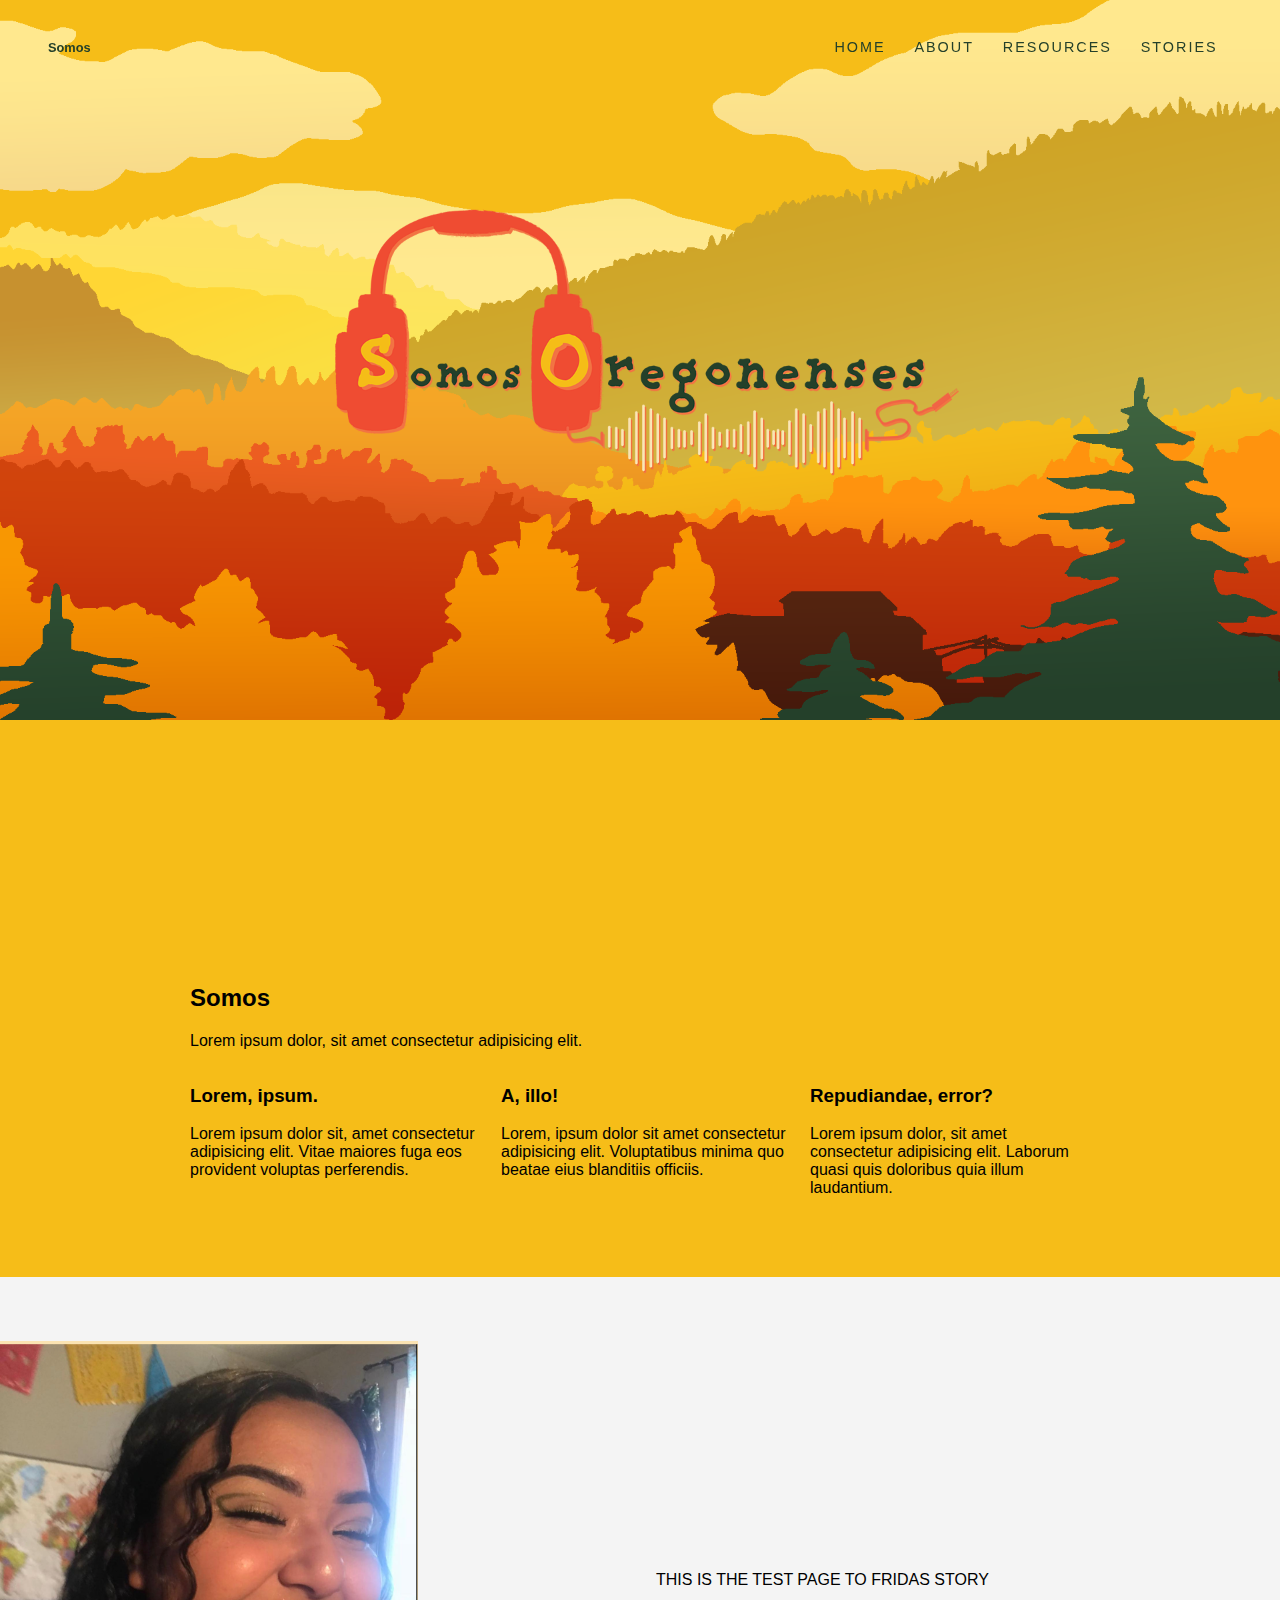
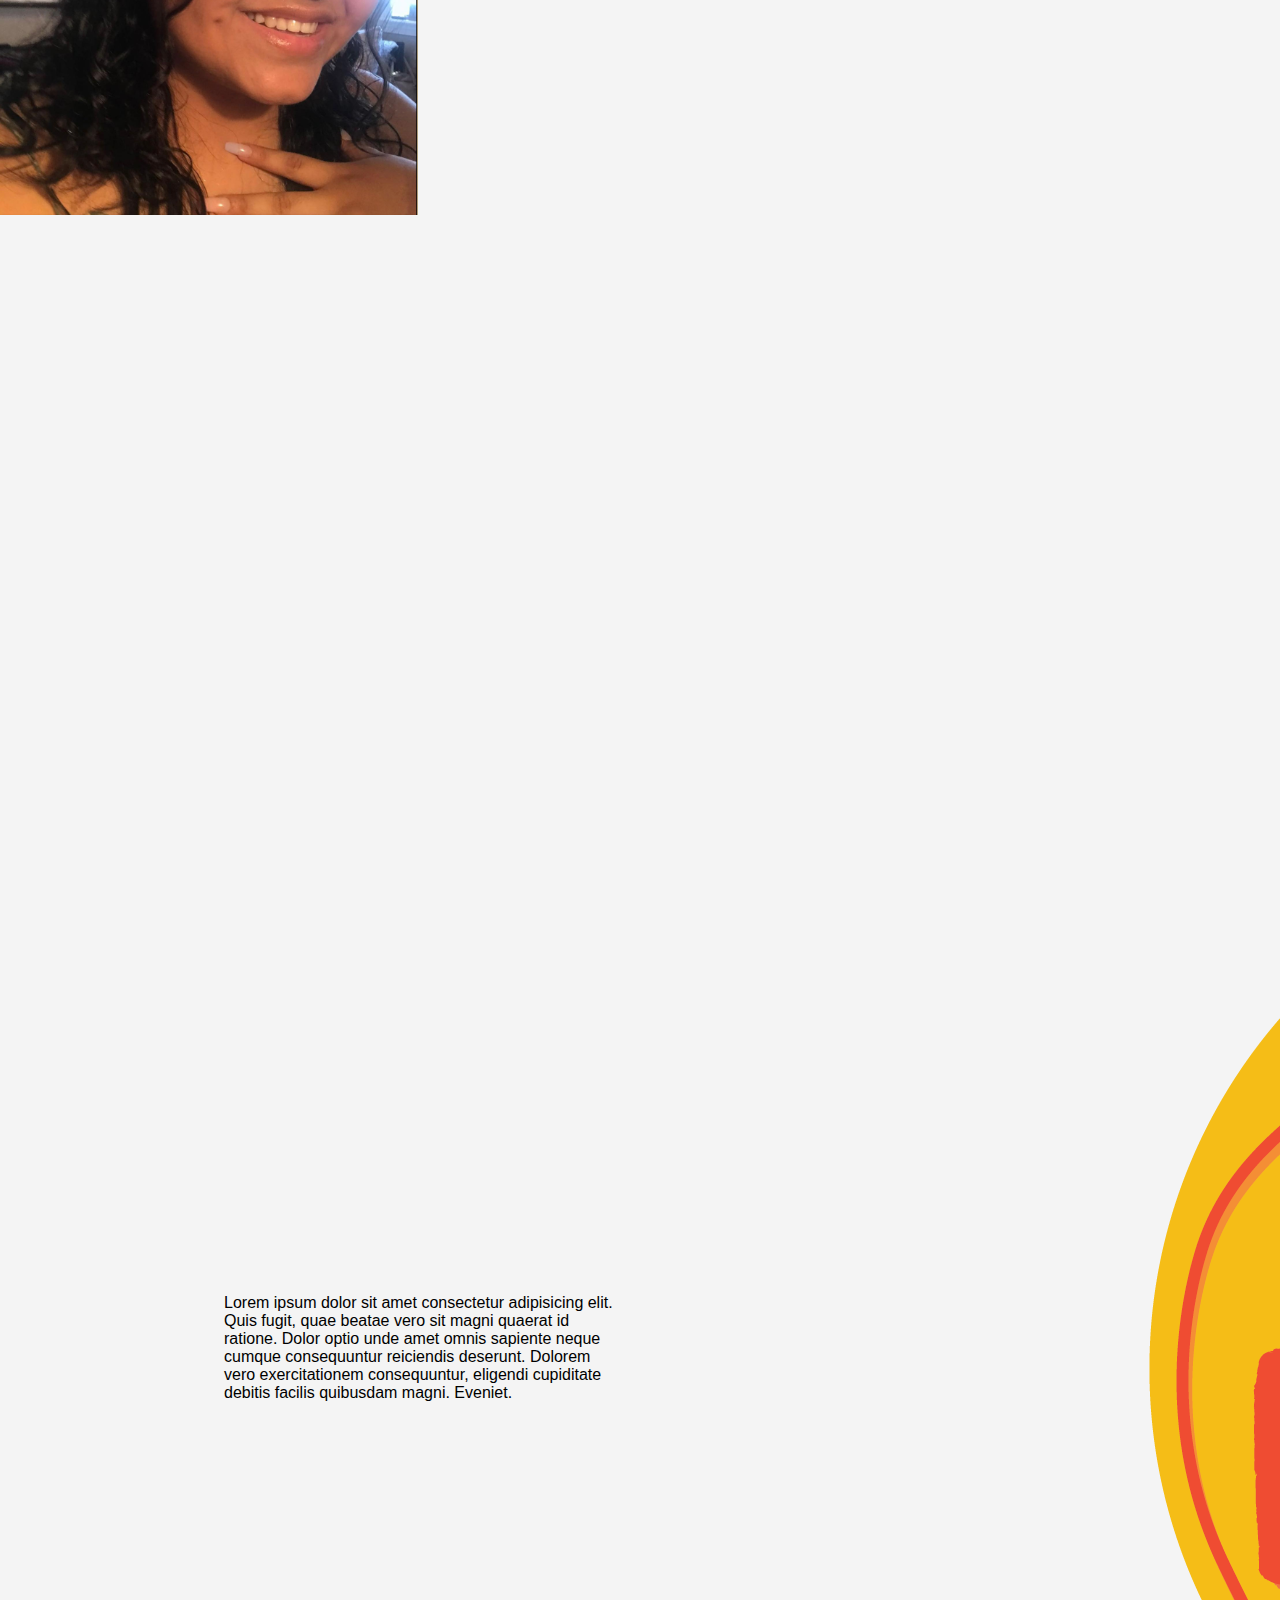
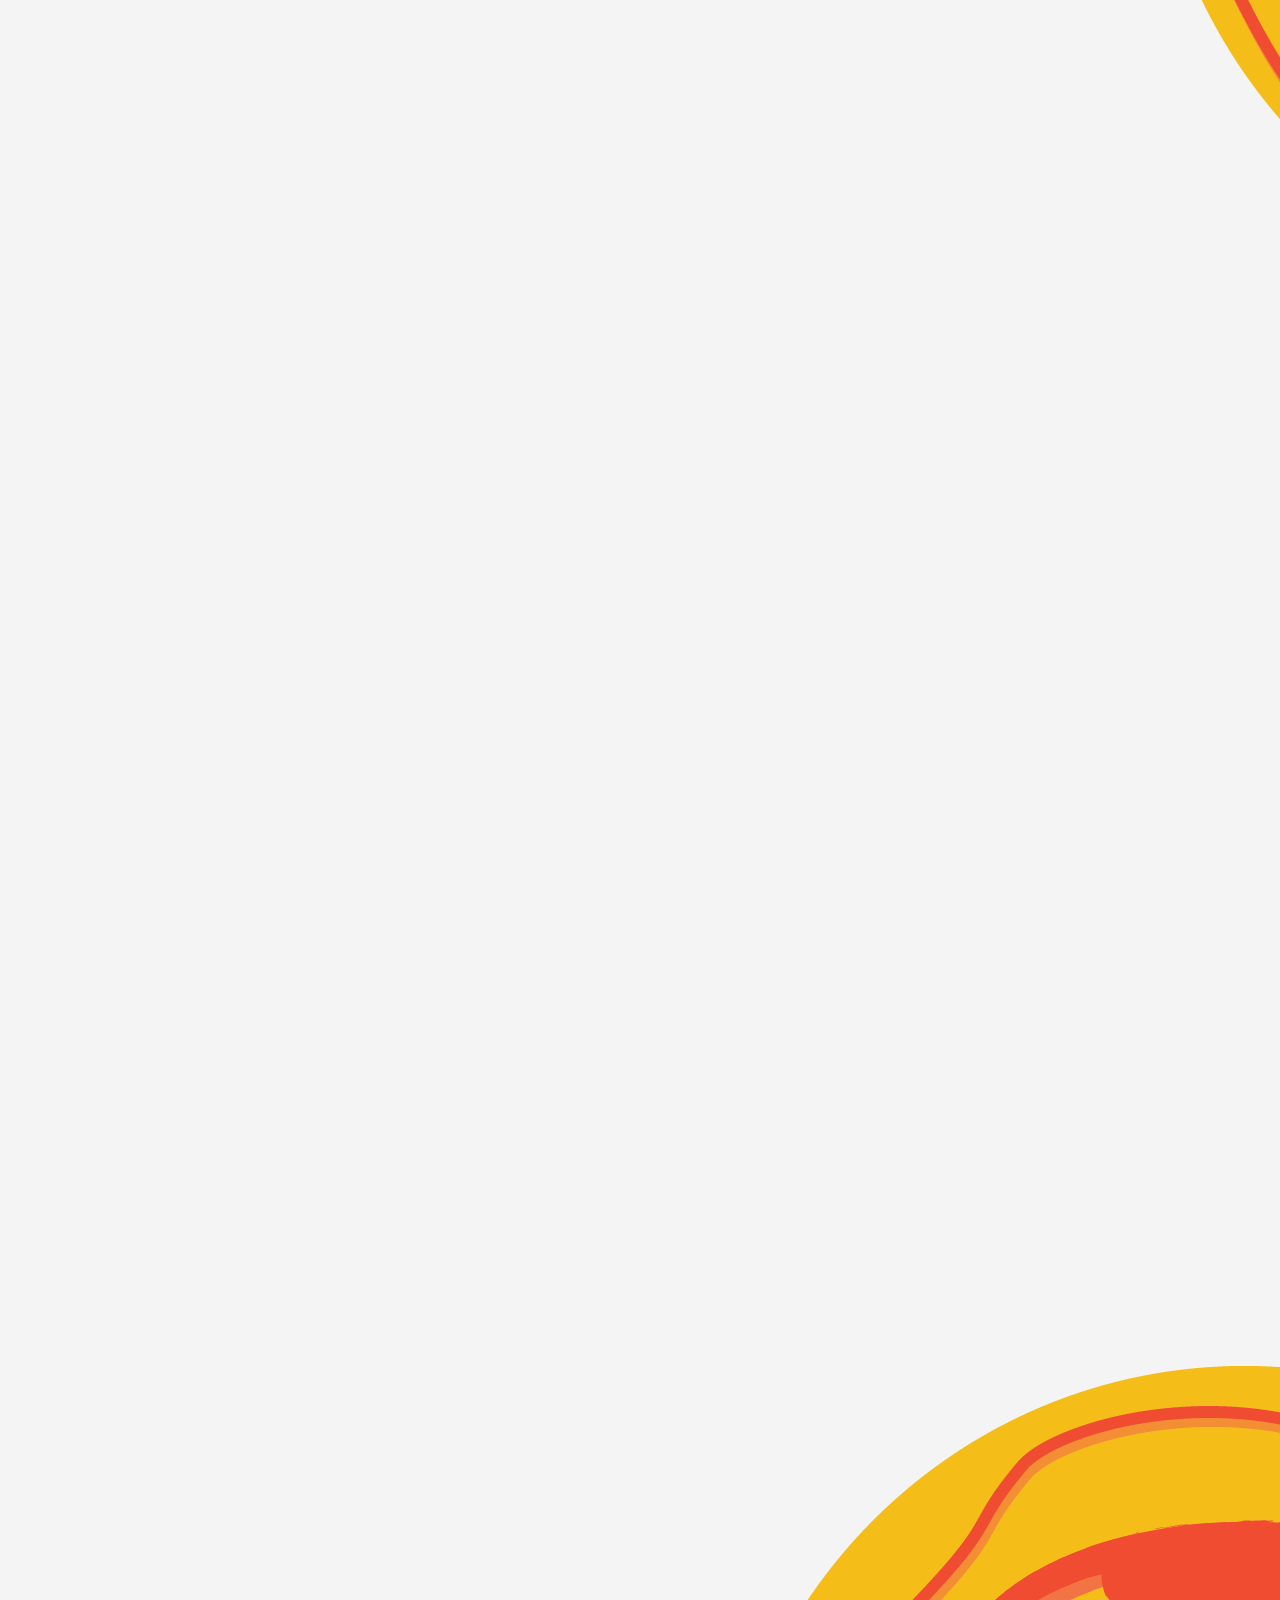
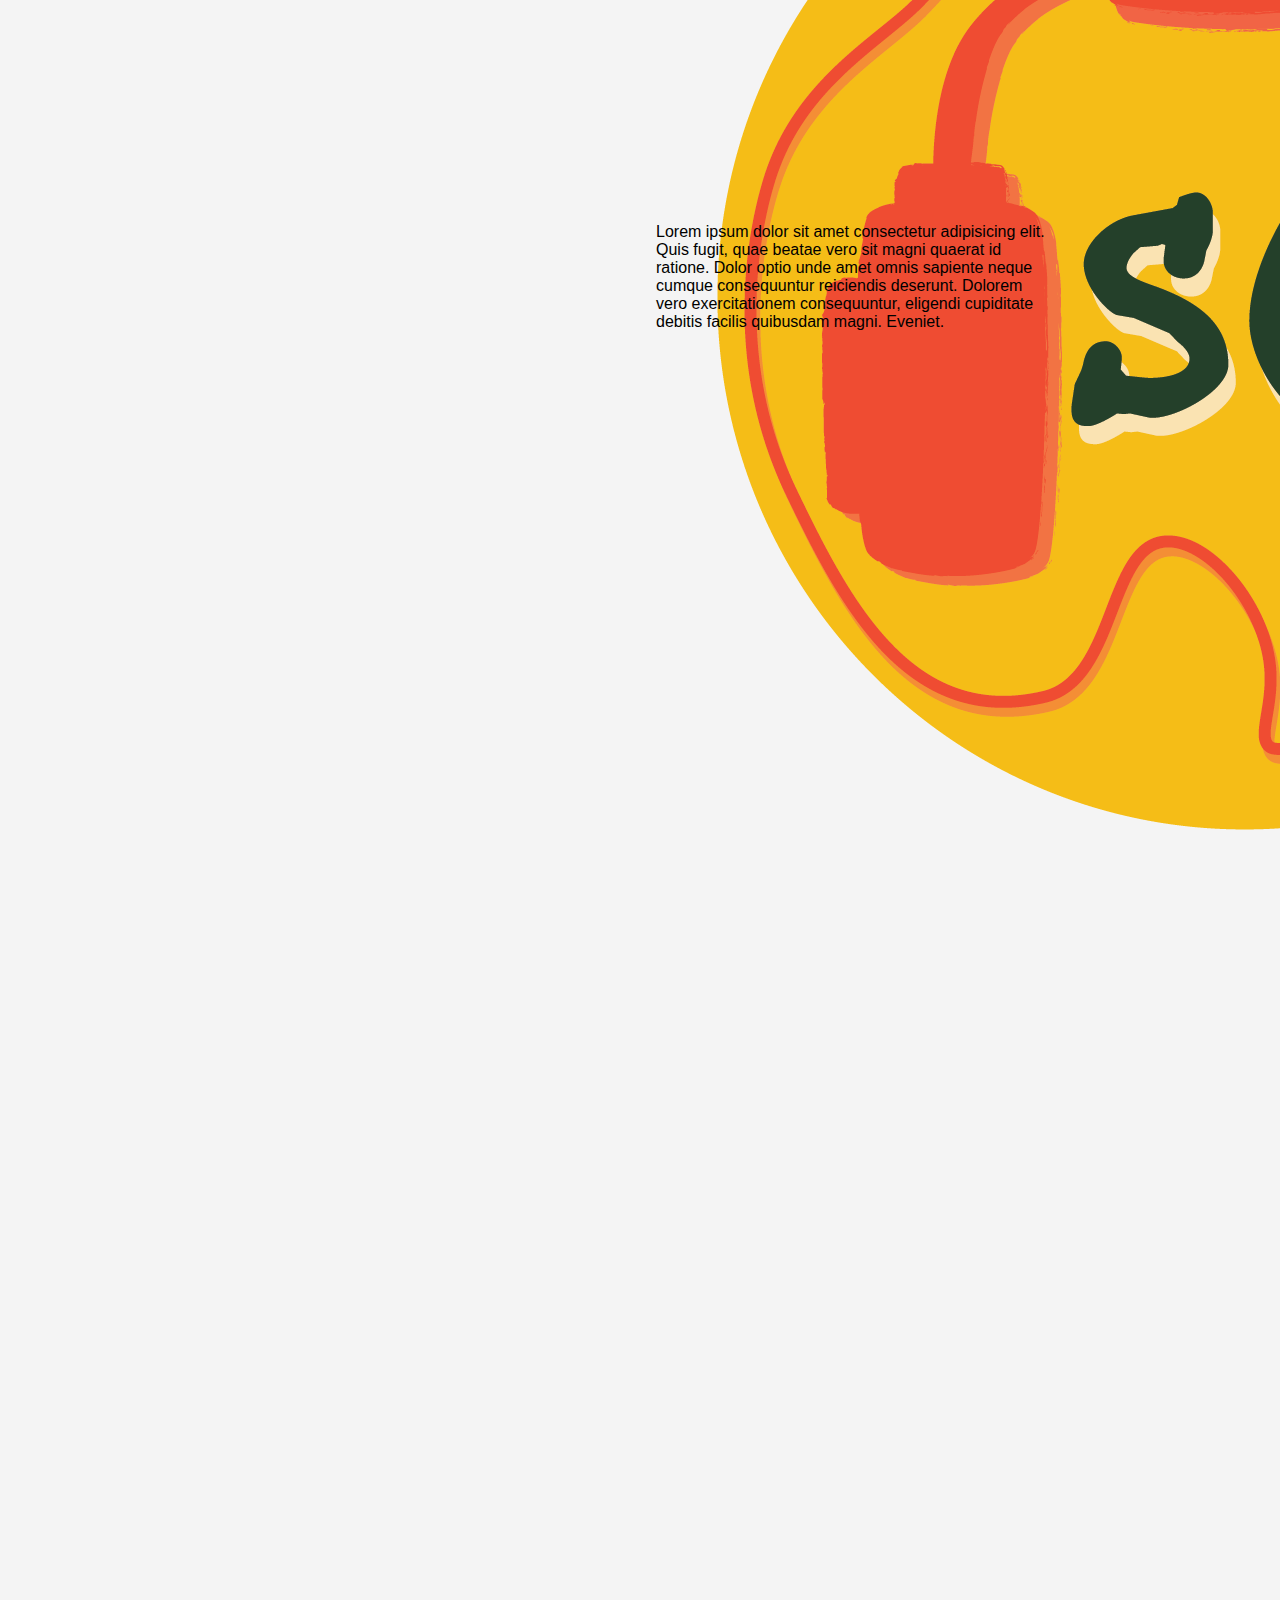
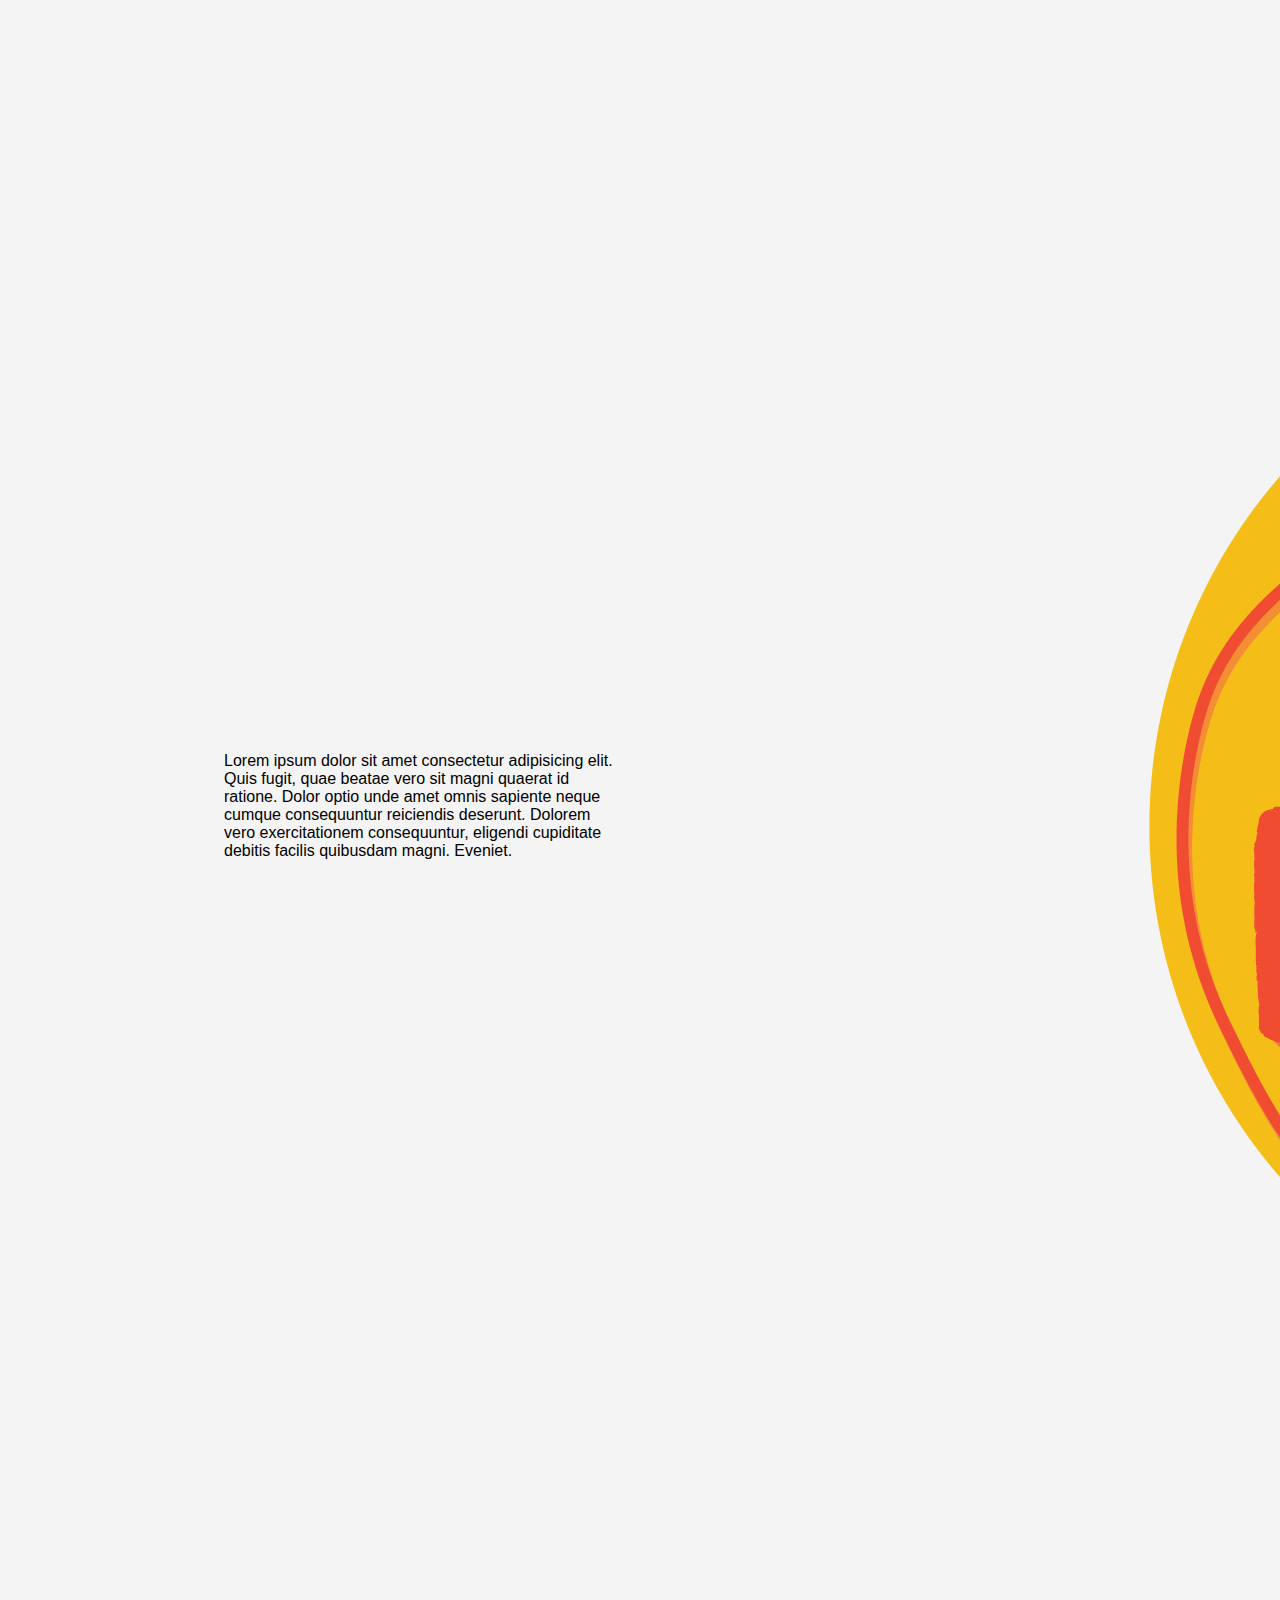
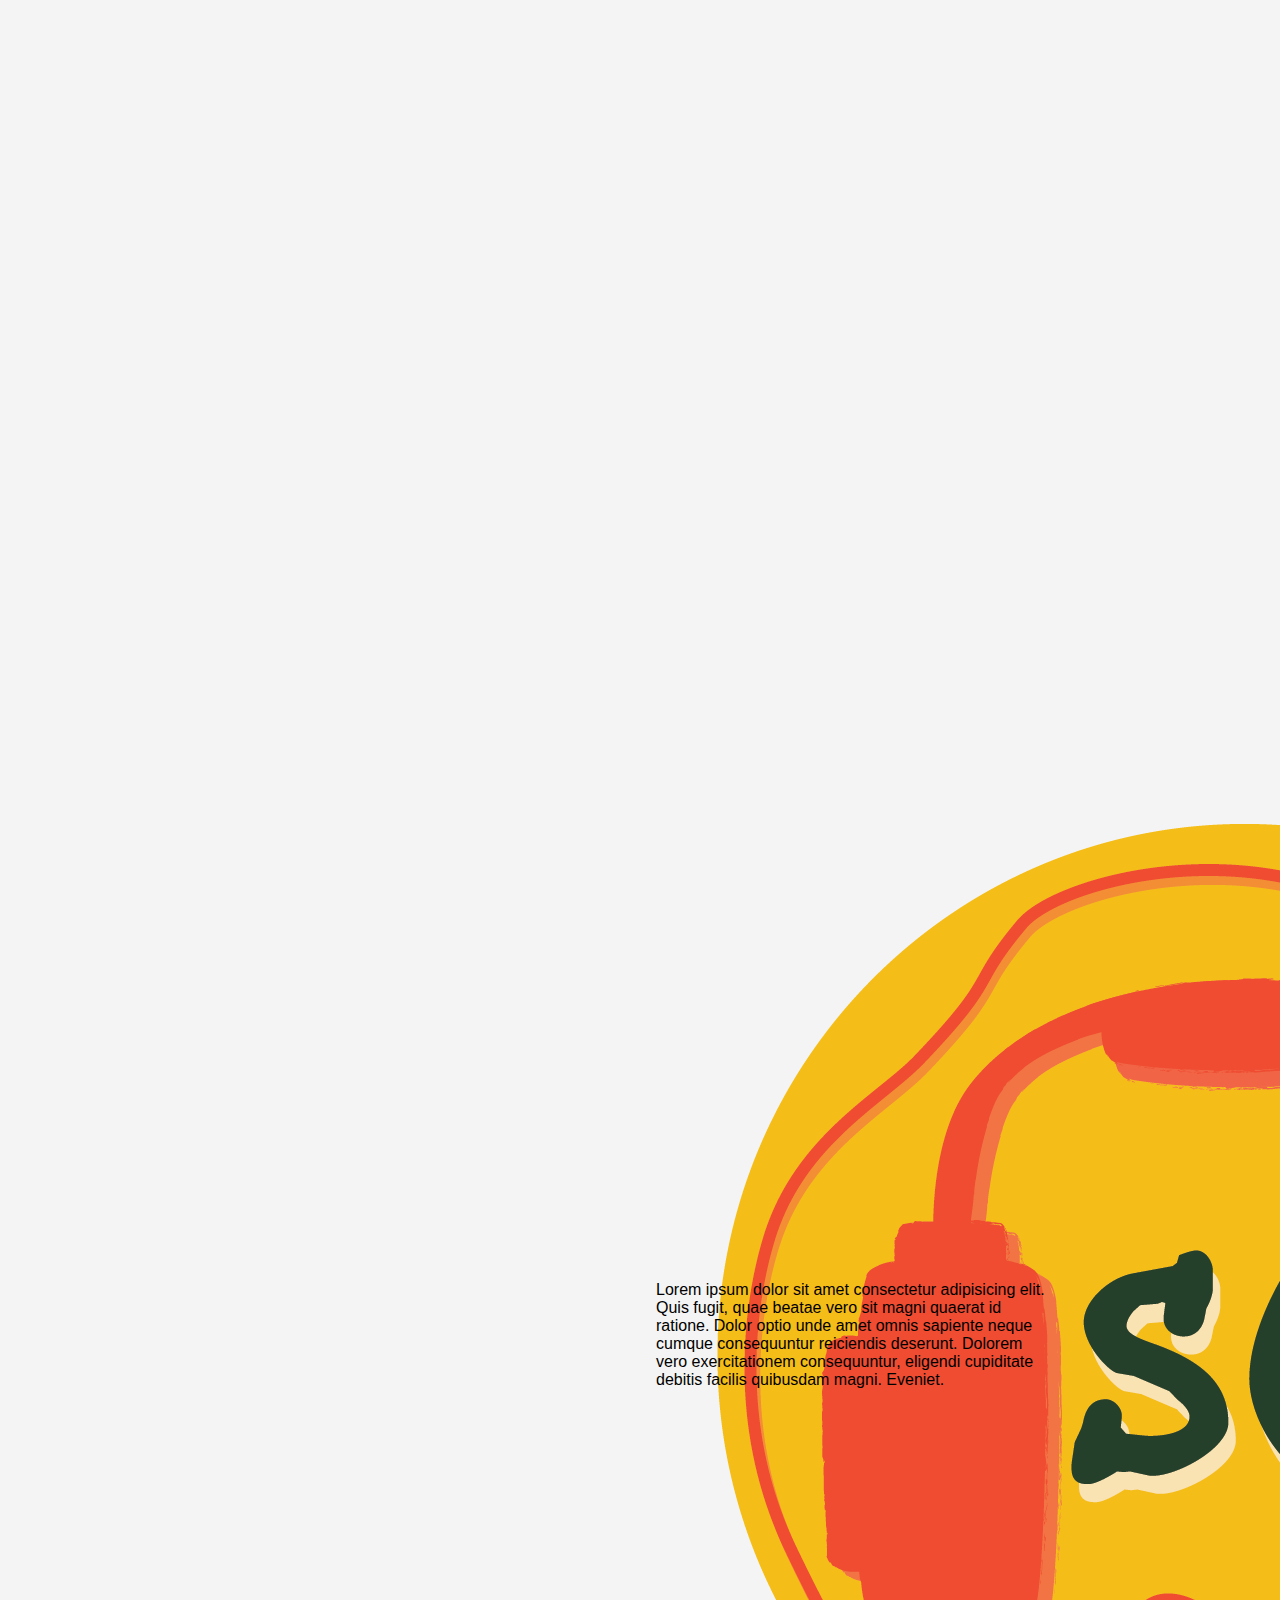
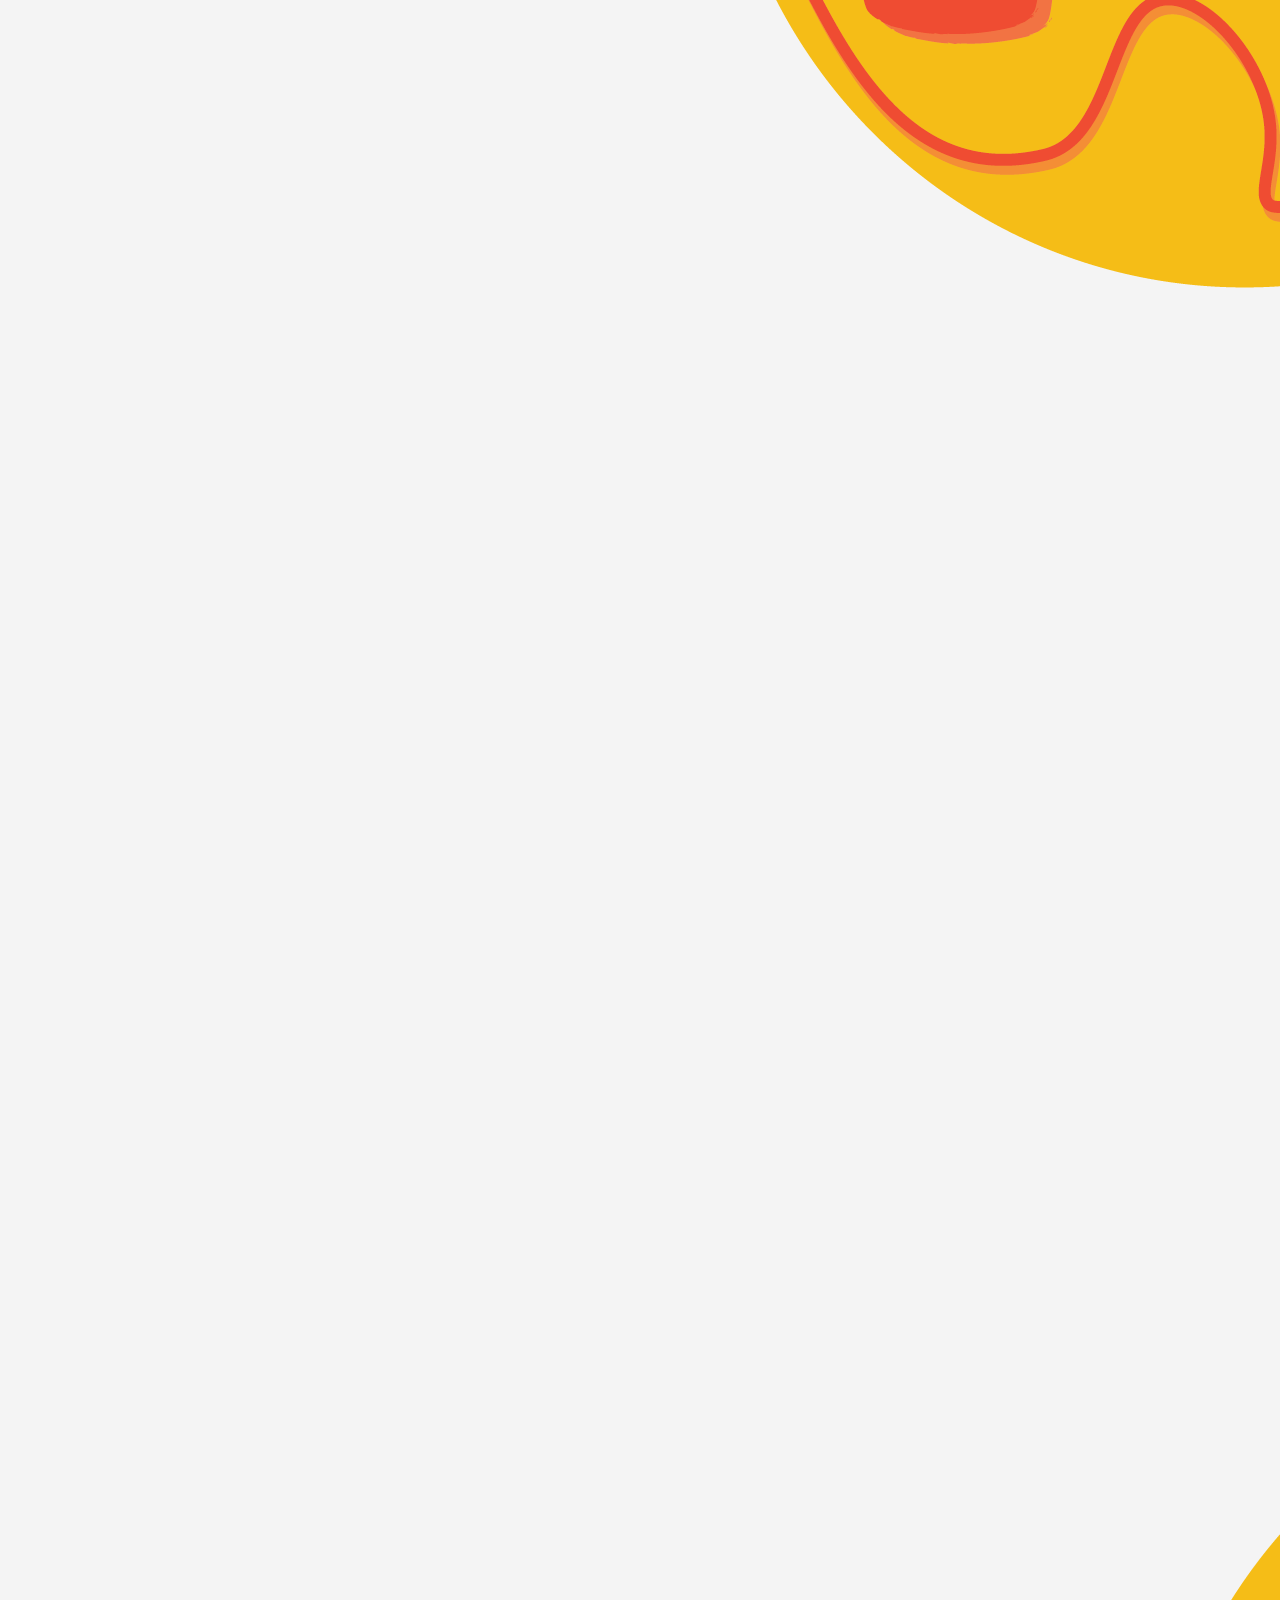
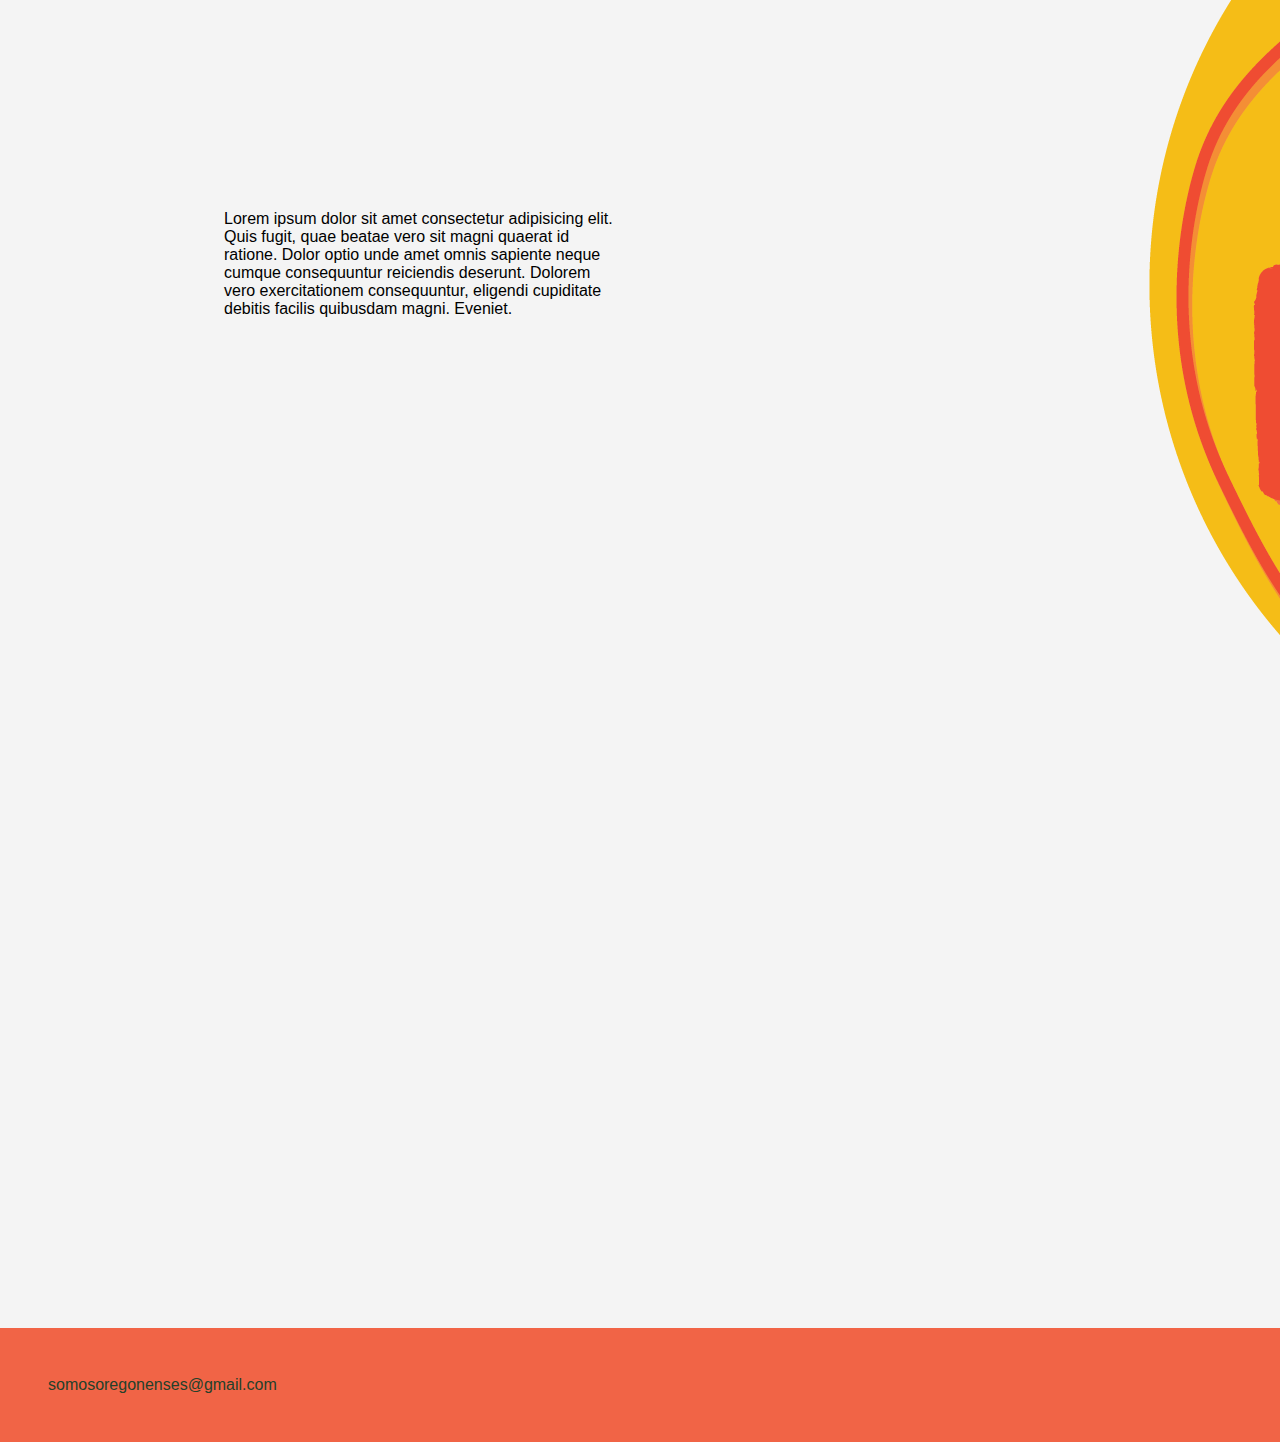
<file: index.html>
<!DOCTYPE html>
<html lang="en">
  <head>
    <!--
      This is the page head - it contains info the browser uses to display the page
      You won't see what's in the head in the page
      Scroll down to the body element for the page content
    -->
    <meta charset="utf-8" />
    <meta name="viewport" content="width=device-width, initial-scale=1" />
    <title>Somos Oregonenses</title>
    <link rel="shortcut icon" type="image/png" href="img/circleLogo.png">
    <!-- Meta tags for SEO and social sharing -->
    <meta
      name="landingPage"
      content="This is currently the landing page of the Somos Oregonenses website."
    />
    <!--<meta name="robots" content="index,follow" />-->
    <meta property="og:title" content="Welcome" />
    <!--<meta property="og:type" content="article" />-->

    <!-- importing the style sheet -->
    <link rel="stylesheet" href="/style.css" />

    <!-- Import the webpage's javascript file -->
    <script src="/script.js" defer></script>
  </head>

  <!--this is the nav bar section-->
  <body>
    <header>
      <a href="#" class="site-logo" aria-label="homepage">Somos</a>
      <nav class="main-nav">
        <ul class="nav__list">
          <li class="nav__list-item"><a href="#" class="nav__link">Home</a></li>
          <li class="nav__list-item">
            <a href="test.html" class="nav__link">About</a>
          </li>
          <li class="nav__list-item">
            <a href="resource.html" class="nav__link">Resources</a>
          </li>
          <li class="nav__list-item">
            <a href="stories.html" class="nav__link">Stories</a>
          </li>
        </ul>
      </nav>
    </header>
   
    <!--home-intro is used in script.js in order to activate the nav bar
    from transparent to having a full block of color-->
    <main>
      <!--Heres where Mishya starts sorry if it breaks-->
      
      <section class="parallax">
        <img src="parallax/1Clouds.png" id="1Clouds">
        <img src="parallax/2Clouds.png" id="2Clouds">
        <img src="parallax/3Backgroundhills.png" id="3Backgroundhills">
        <img src="parallax/4Backgroundhills.png" id="4Backgroundhills">
        <img src="parallax/5Backgroundhills.png" id="5Backgroundhills">
        <img src="parallax/6Backgroundhills.png" id="6Backgroundhills">
        <img src="parallax/7Backgroundhills.png" id="7Backgroundhills">
        <img src="parallax/8Backgroundhills.png" id="8Backgroundhills">
        <img src="parallax/9Backgroundhills.png" id="9Backgroundhills">
        <section class="home-intro">
        <img src="parallax/16Logo.png" id="logo">
      </section>
        <img src="parallax/10Foregroundhills.png" id="10Foregroundhills">
        <img src="parallax/11Foregroundhills.png" id="11Foregroundhills">
        <img src="parallax/12Foregroundhills.png" id="12Foregroundhills">
        <img src="parallax/13Houses.png" alt="HelloWorld">
        <img src="parallax/14Trees.png" id="14Trees">
        <img src="parallax/15Trees.png" alt="help">
      </section>
      <!--this is when the main body starts to appear-->
      <div class="home-about">
        <h2>Somos</h2>
        <p>Lorem ipsum dolor, sit amet consectetur adipisicing elit.</p>
        <div class="columns">
          <div class="col fade-in">
            <h3>Lorem, ipsum.</h3>
            <p>
              Lorem ipsum dolor sit, amet consectetur adipisicing elit. Vitae
              maiores fuga eos provident voluptas perferendis.
            </p>
          </div>
          <div class="col fade-in">
            <h3>A, illo!</h3>
            <p>
              Lorem, ipsum dolor sit amet consectetur adipisicing elit.
              Voluptatibus minima quo beatae eius blanditiis officiis.
            </p>
          </div>
          <div class="col fade-in">
            <h3>Repudiandae, error?</h3>
            <p>
              Lorem ipsum dolor, sit amet consectetur adipisicing elit. Laborum
              quasi quis doloribus quia illum laudantium.
            </p>
          </div>
        </div>
      </div>

      <div class="home-more-stuff">
        <div class="more-stuff-grid">
          <a href="frida.html">
          <img
            src="img/frida.png"
            alt=""
            class="slide-in from-left"
          />
          </a>
          <p class="slide-in from-right">
            THIS IS THE TEST PAGE TO FRIDAS STORY
          </p>
        </div>
        <div class="more-stuff-grid">
          <p class="slide-in from-left">
            Lorem ipsum dolor sit amet consectetur adipisicing elit. Quis fugit,
            quae beatae vero sit magni quaerat id ratione. Dolor optio unde amet
            omnis sapiente neque cumque consequuntur reiciendis deserunt.
            Dolorem vero exercitationem consequuntur, eligendi cupiditate
            debitis facilis quibusdam magni. Eveniet.
          </p>
          <img
            src="img/circleLogo.png"
            alt=""
            class="slide-in from-right"
          />
        </div>
        <div class="more-stuff-grid">
          <img src="img/circleLogo.png" alt="" class="slide-in from-left" />
          <p class="slide-in from-right">
            Lorem ipsum dolor sit amet consectetur adipisicing elit. Quis fugit,
            quae beatae vero sit magni quaerat id ratione. Dolor optio unde amet
            omnis sapiente neque cumque consequuntur reiciendis deserunt.
            Dolorem vero exercitationem consequuntur, eligendi cupiditate
            debitis facilis quibusdam magni. Eveniet.
          </p>
        </div>
        <div class="more-stuff-grid">
          <p class="slide-in from-left">
            Lorem ipsum dolor sit amet consectetur adipisicing elit. Quis fugit,
            quae beatae vero sit magni quaerat id ratione. Dolor optio unde amet
            omnis sapiente neque cumque consequuntur reiciendis deserunt.
            Dolorem vero exercitationem consequuntur, eligendi cupiditate
            debitis facilis quibusdam magni. Eveniet.
          </p>
          <img
            src="img/circleLogo.png"
            alt=""
            class="slide-in from-right"
          />
        </div>
        <div class="more-stuff-grid">
          <img src="img/circleLogo.png" alt="" class="slide-in from-left" />
          <p class="slide-in from-right">
            Lorem ipsum dolor sit amet consectetur adipisicing elit. Quis fugit,
            quae beatae vero sit magni quaerat id ratione. Dolor optio unde amet
            omnis sapiente neque cumque consequuntur reiciendis deserunt.
            Dolorem vero exercitationem consequuntur, eligendi cupiditate
            debitis facilis quibusdam magni. Eveniet.
          </p>
        </div>
        <div class="more-stuff-grid">
          <p class="slide-in from-left">
            Lorem ipsum dolor sit amet consectetur adipisicing elit. Quis fugit,
            quae beatae vero sit magni quaerat id ratione. Dolor optio unde amet
            omnis sapiente neque cumque consequuntur reiciendis deserunt.
            Dolorem vero exercitationem consequuntur, eligendi cupiditate
            debitis facilis quibusdam magni. Eveniet.
          </p>
          <img
            src="img/circleLogo.png"
            alt=""
            class="slide-in from-right"
          />
        </div>
      </div>
    </main>
    
    <!--footer section, currently just the email
    but hey it stays at the bottom of the page--> 
    <footer>
      somosoregonenses@gmail.com
    </footer>
    
  </body>
</html>
</file>
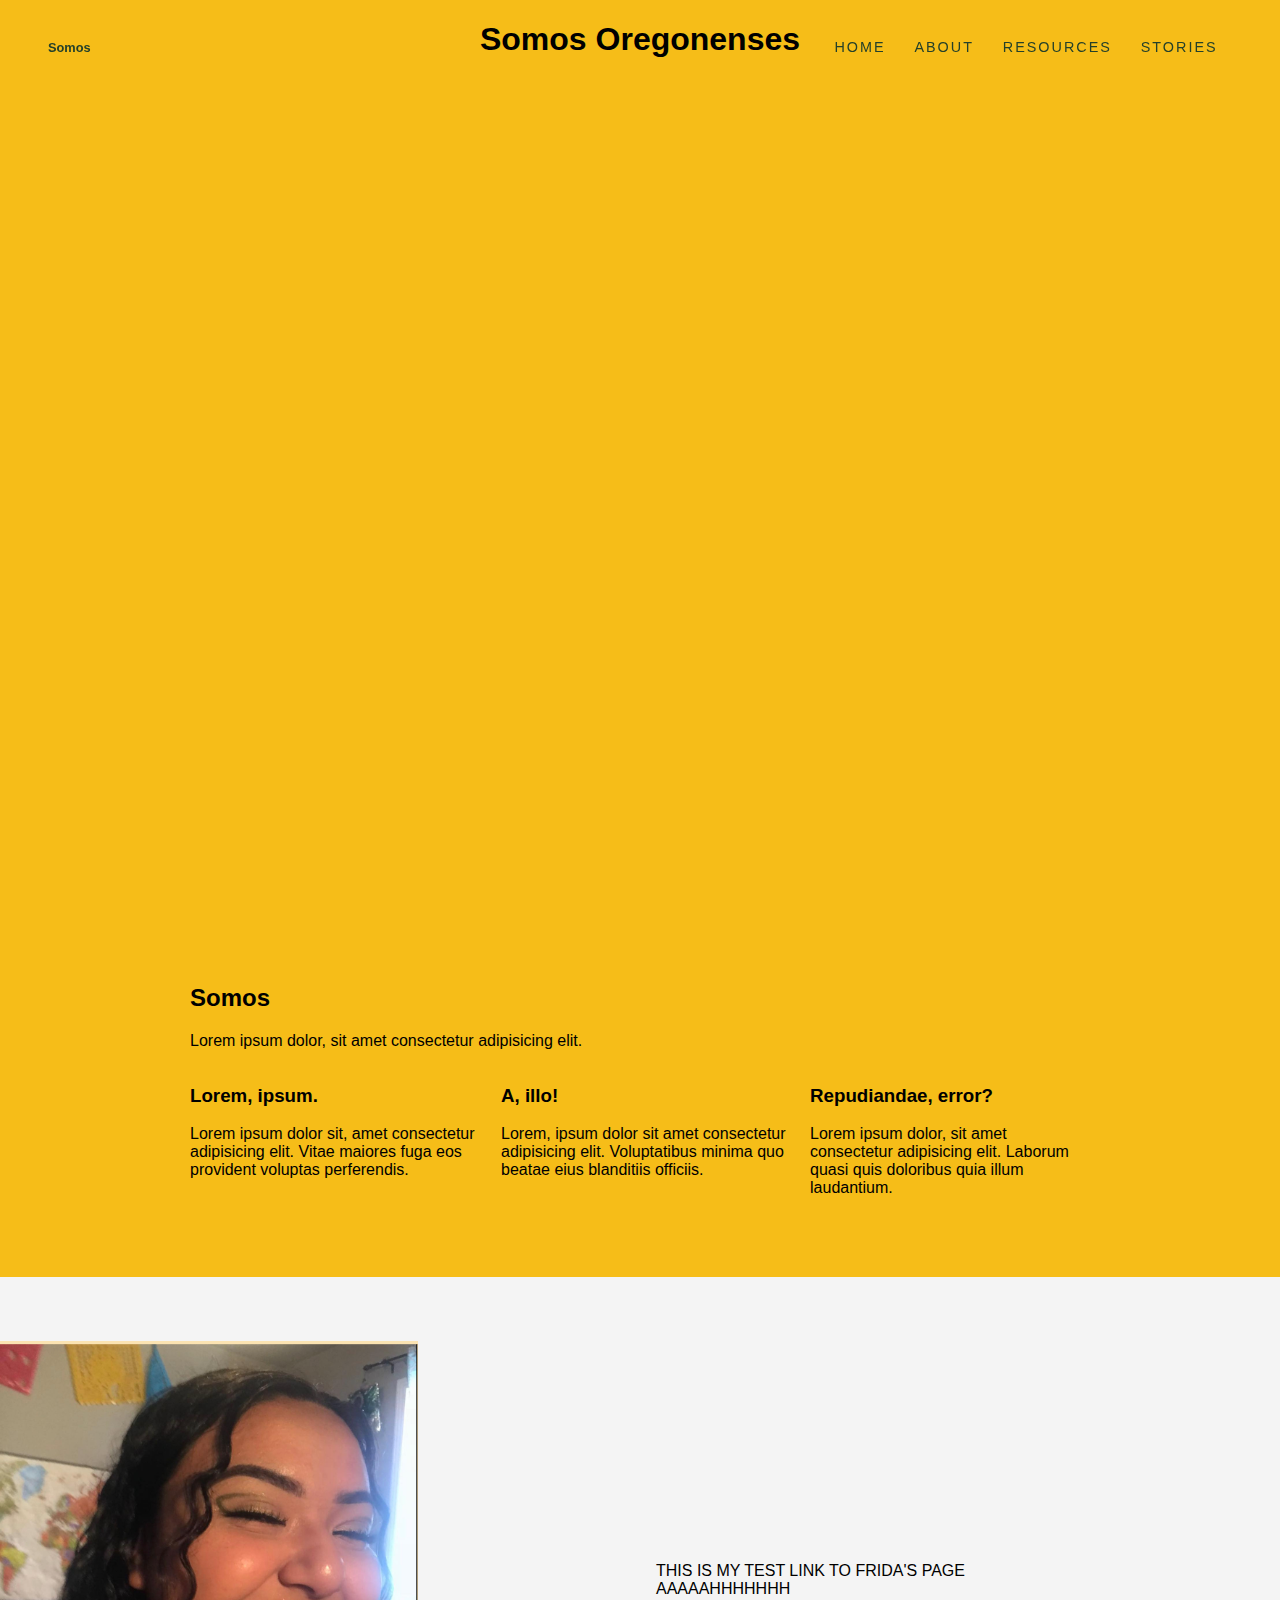
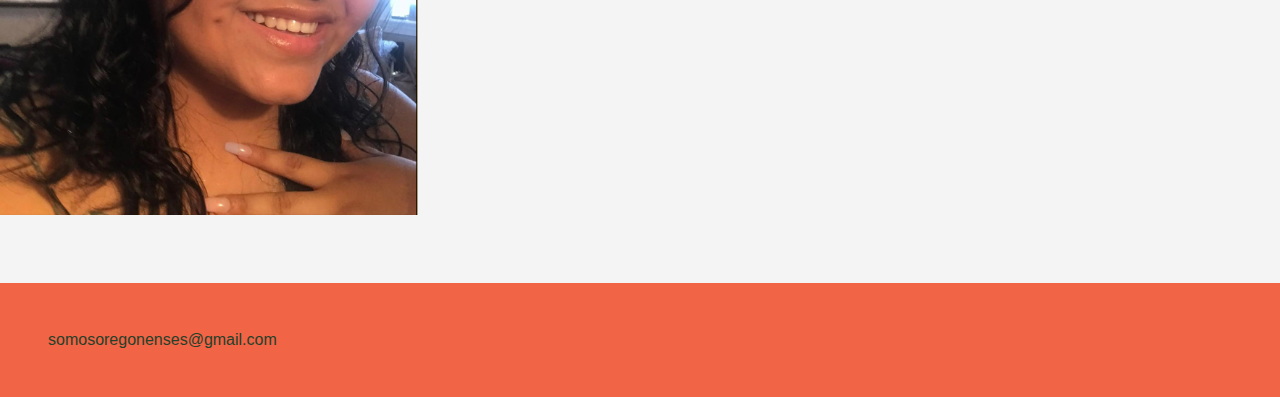
<file: resource.html>
<!DOCTYPE html>
<html lang="en">
  <head>
    <meta charset="utf-8" />
    <meta name="viewport" content="width=device-width, initial-scale=1" />
    <title>Somos Oregonenses</title>
    <meta
      name="ResourcePage"
      content="currentResourcePage"
    />
    <!--<meta name="robots" content="index,follow" />-->
    <meta property="og:title" content="Resource" />
    <!--<meta property="og:type" content="article" />-->

    <!-- importing the style sheet -->
    <link rel="stylesheet" href="/style.css" />

    <!-- Import the webpage's javascript file -->
    <script src="/script.js" defer></script>
  </head>
  
   <!--this is the nav bar section-->
  <body>
    <header>
      <a href="index.html" class="site-logo" aria-label="homepage">Somos</a>
      <nav class="main-nav">
        <ul class="nav__list">
          <li class="nav__list-item"><a href="index.html" class="nav__link">Home</a></li>
          <li class="nav__list-item">
            <a href="#" class="nav__link">About</a>
          </li>
          <li class="nav__list-item">
            <a href="resource.html" class="nav__link">Resources</a>
          </li>
          <li class="nav__list-item">
            <a href="stories.html" class="nav__link">Stories</a>
          </li>
        </ul>
      </nav>
    </header>
   
    <!--home-intro is used in script.js in order to activate the nav bar
    from transparent to having a full block of color-->
    <main>
      <section class="home-intro">
        <h1>Somos Oregonenses</h1>
      </section>
      <!--this is when the main body starts to appear-->
      <div class="home-about">
        <h2>Somos</h2>
        <p>Lorem ipsum dolor, sit amet consectetur adipisicing elit.</p>
        <div class="columns">
          <div class="col fade-in">
            <h3>Lorem, ipsum.</h3>
            <p>
              Lorem ipsum dolor sit, amet consectetur adipisicing elit. Vitae
              maiores fuga eos provident voluptas perferendis.
            </p>
          </div>
          <div class="col fade-in">
            <h3>A, illo!</h3>
            <p>
              Lorem, ipsum dolor sit amet consectetur adipisicing elit.
              Voluptatibus minima quo beatae eius blanditiis officiis.
            </p>
          </div>
          <div class="col fade-in">
            <h3>Repudiandae, error?</h3>
            <p>
              Lorem ipsum dolor, sit amet consectetur adipisicing elit. Laborum
              quasi quis doloribus quia illum laudantium.
            </p>
          </div>
        </div>
      </div>

      <div class="home-more-stuff">
        <div class="more-stuff-grid">
          <a href="frida.html">
          <img
            src="img/frida.png"
            alt=""
            class="slide-in from-left"
          />
          </a>
          <p class="slide-in from-right">
            THIS IS MY TEST LINK TO FRIDA'S PAGE AAAAAHHHHHHH
          </p>
        </div>
      </div>
    </main>
    
    <!--footer section, currently just the email
    but hey it stays at the bottom of the page--> 
    <footer>
      somosoregonenses@gmail.com
    </footer>
    
  </body>
</html>
</file>
<file: style.css>
body {
  margin: 0;
  font-family: "Poppins", sans-serif;
  
  min-height: 100%;
  
  display: flex;
  flex-direction: column;
   background: #F6BD18;
  background-size: cover;
  background-blend-mode: multiply;
}

.site-logo {
  font-weight: 900;
  font-size: 0.8rem;
  color: var(--text);
  text-decoration: none;
}

/* nav bar is here */
header {
  --text:  #24402A;
  --text-inverse: #333333;
  --background: transparent;
  position: fixed;
  top: 0;
  left: 0;
  right: 0;
  z-index: 999;
  display: flex;
  justify-content: space-between;
  align-items: center;
  padding: 2em 3em;
  transition: background 250ms ease-in;
  background: var(--background);
  color: var(--text);
}

footer {
  background: #F16446;
  color: #24402A;
  padding: 3em;
  
  margin-top: auto;
}

.nav__list {
  list-style: none;
  margin: 0;
  padding: 0;
  display: flex;
}

.nav__link {
  --spacing: 1em;
  text-decoration: none;
  color: inherit;
  display: inline-block;
  padding: calc(var(--spacing) / 2) var(--spacing);
  position: relative;
  text-transform: uppercase;
  letter-spacing: 2px;
  font-size: 0.9rem;
}

.nav__link:after {
  content: "";
  position: absolute;
  bottom: 0;
  left: var(--spacing);
  right: var(--spacing);
  height: 2px;
  background: currentColor;
  -webkit-transform: scaleX(0);
          transform: scaleX(0);
  transition: -webkit-transform 150ms ease-in-out;
  transition: transform 150ms ease-in-out;
  transition: transform 150ms ease-in-out, -webkit-transform 150ms ease-in-out;
}

.nav__link:hover::after {
  -webkit-transform: scaleX(1);
          transform: scaleX(1);
}

.nav__link--btn {
  border: 1.5px solid currentColor;
  border-radius: 2em;
  margin-left: 1em;
  transition: background 250ms ease-in-out;
  letter-spacing: 1px;
  padding: 0.75em 1.5em;
}

.nav__link--btn:hover {
  background: var(--text);
  color: var(--text-inverse);
  border-color: var(--text);
}

.nav__link--btn::after {
  display: none;
}

.nav__link--btn--highlight {
  background: limegreen;
  border-color: limegreen;
  color: #333333;
}

.nav__link--btn--highlight:hover {
  background: var(--text);
  border-color: var(--text);
}

/* these are the settings to change the nav bar when it is scrolled */
.nav-scrolled {
  --text: #24402A;
  --text-inverse: #f4f4f4;
  --background:  #F16446;
  box-shadow: 0 3px 20px rgba(0, 0, 0, 0.2);
}

.home-intro {
  /*padding: 50vh 0;
  background: #F6BD18;
  background-size: cover;
  background-blend-mode: multiply;
  color: white;
  text-align: center;*/
  position: relative;
  display: flex; 
  justify-content: center; 
  height: 100vh;
}

/* Paralax position*/


.parallax img {
  position: absolute;
  top: 0;
  left: 0;
  width: 100%;
  pointer-events: none;
  
}
.home-about {
  padding: 4em 0;
  max-width: 900px;
  margin: 0 auto;
}

.columns {
  display: flex;
}

.col + .col {
  margin-left: 1.5em;
}

.more-stuff-grid {
  background: #f4f4f4;
  padding: 4em 0;
  display: grid;
  grid-gap: 2em;
  align-items: center;
  grid-template-columns: minmax(1em, 1fr) repeat(2, minmax(200px, 400px)) minmax(1em, 1fr);
}

.from-left {
  grid-column: 2 / 3;
}

.from-right {
  grid-column: 3 / 4;
}

/* this is the top format part for each of the storie pages*/
.stories-top {
  padding: 50vh 0;
  background: #F6BD18;
  background-size: cover;
  background-blend-mode: multiply;
  color: white;
  text-align: center;
}
</file>
